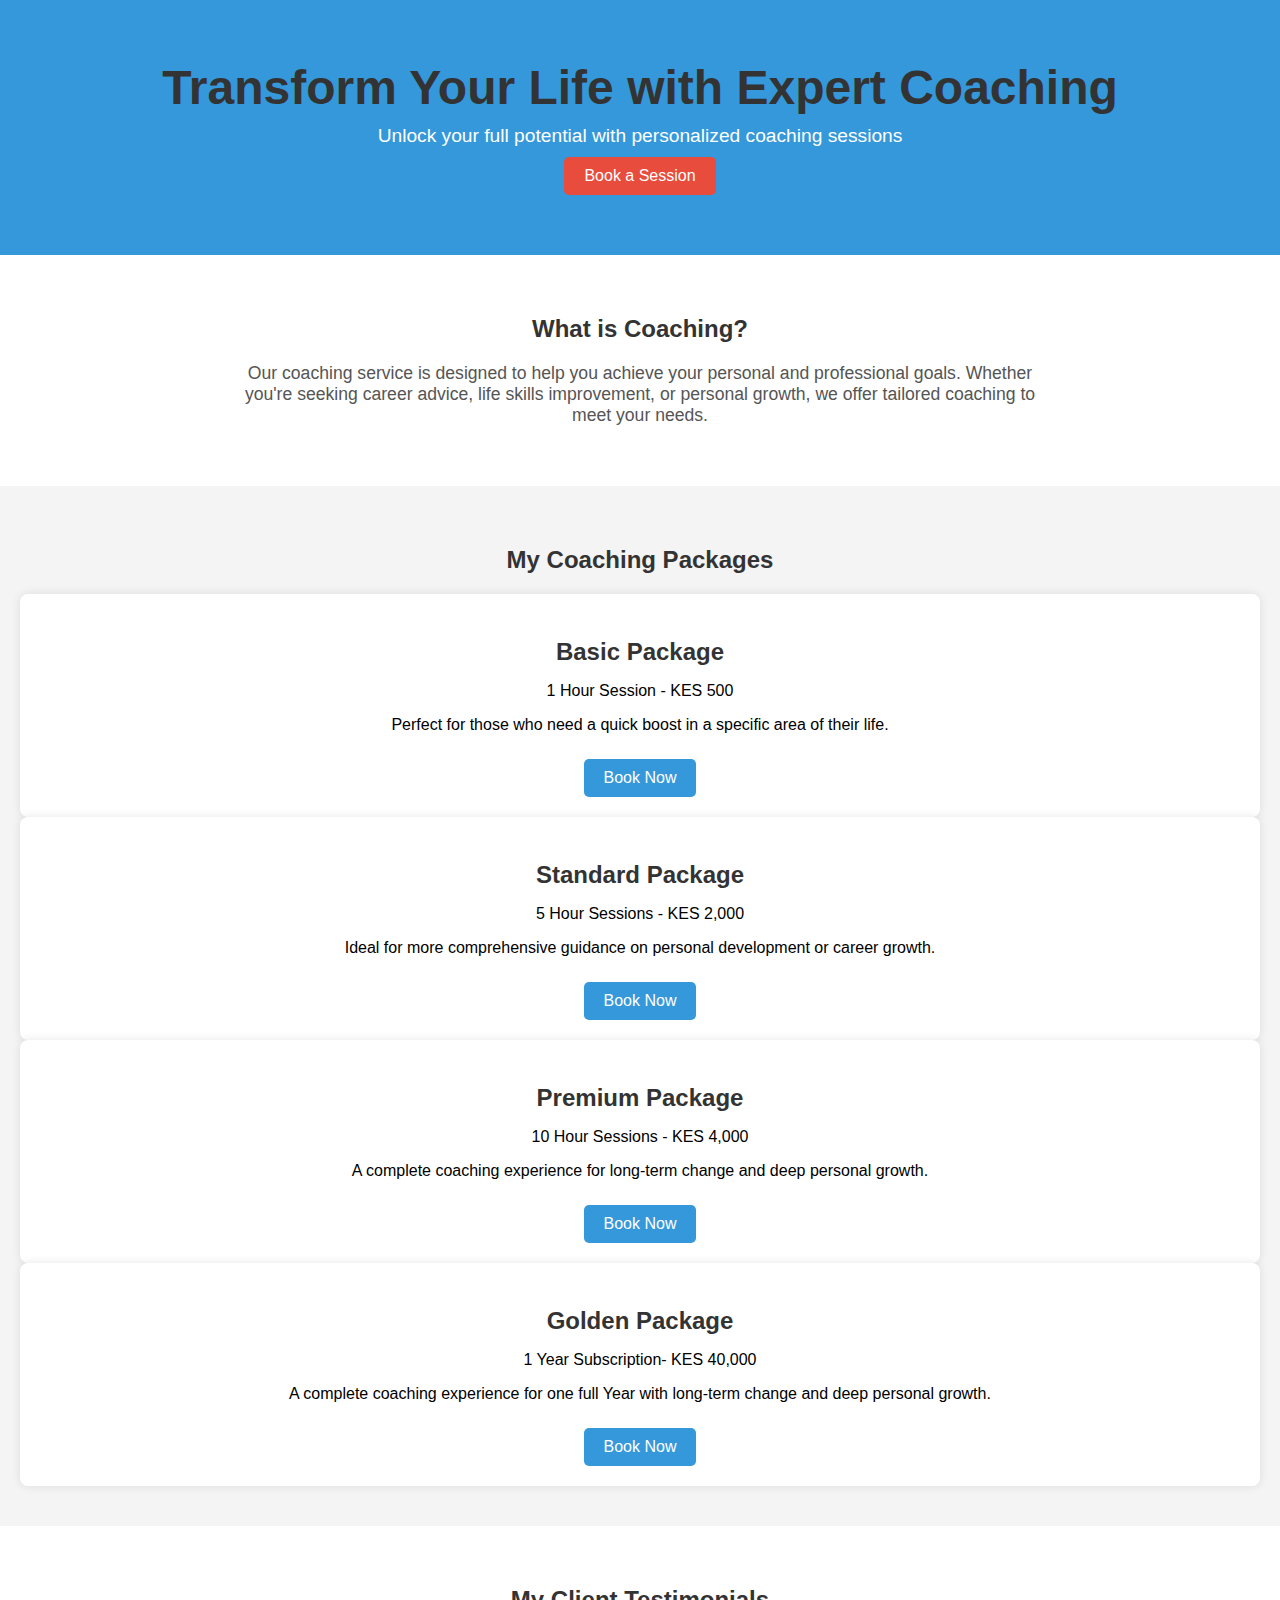
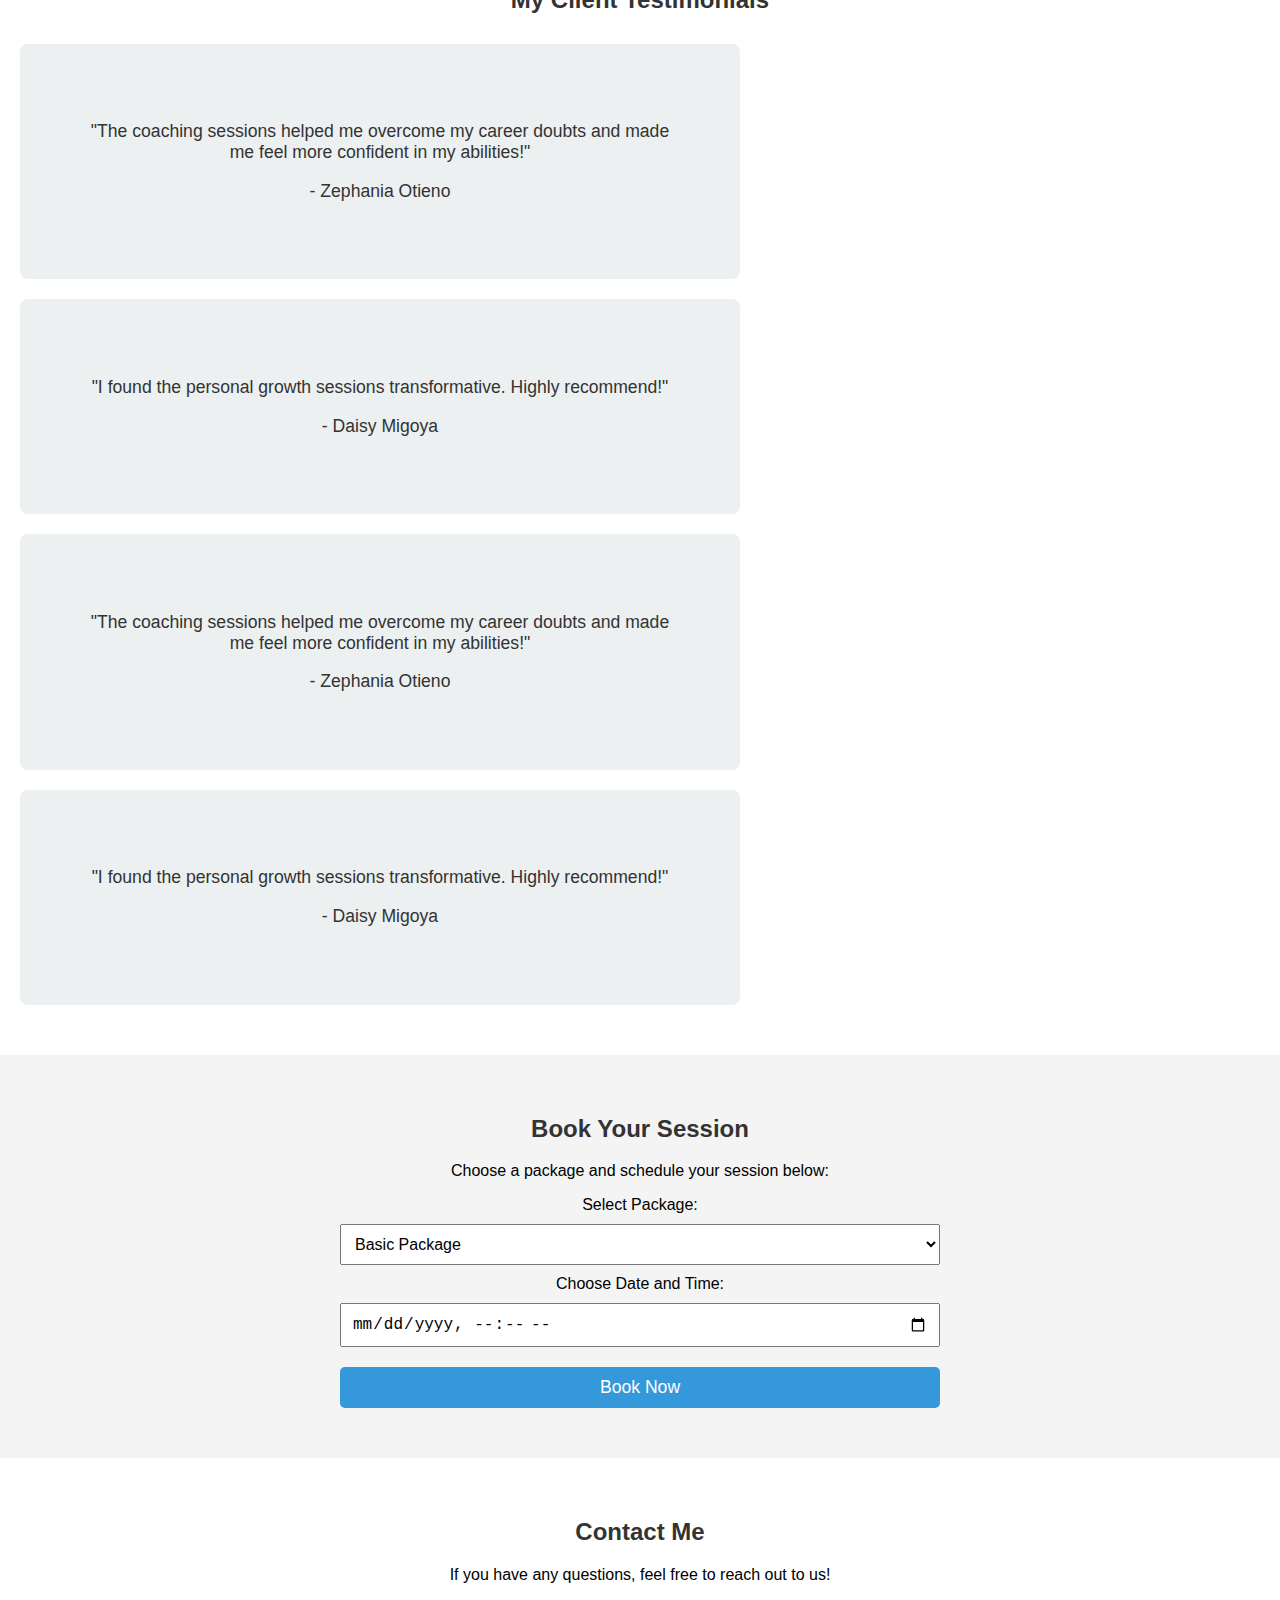
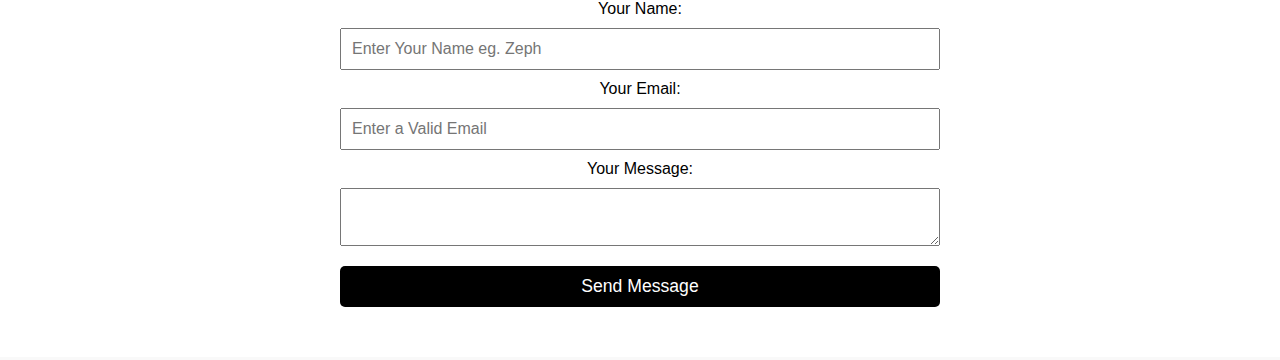
<file: MASINDE/assets/Cooaching.html>
<!DOCTYPE html>
<html lang="en">
<head>
    <meta charset="UTF-8">
    <meta name="viewport" content="width=device-width, initial-scale=1.0">
    <title>LIRU MASINDE</title>
    <link rel="stylesheet" href="css/Coaching.css">
</head>
<body>

    <!-- Header Section -->
    <header class="hero-section">
        <div class="hero-content">
            <h1>Transform Your Life with Expert Coaching</h1>
            <p>Unlock your full potential with personalized coaching sessions</p>
            <a href="#booking" class="cta-btn">Book a Session</a>
        </div>
    </header>

    <!-- About Coaching Section -->
    <section class="about-coaching">
        <h2>What is Coaching?</h2>
        <p>Our coaching service is designed to help you achieve your personal and professional goals. Whether you're seeking career advice, life skills improvement, or personal growth, we offer tailored coaching to meet your needs.</p>
    </section>

    <!-- Coaching Packages -->
    <section class="coaching-packages">
        <h2>My Coaching Packages</h2>
        <div class="package-grid">
            <div class="package-card">
                <h3>Basic Package</h3>
                <p>1 Hour Session - KES 500</p>
                <p>Perfect for those who need a quick boost in a specific area of their life.</p>
                <a href="#booking" class="cta-btn">Book Now</a>
            </div>
            <div class="package-card">
                <h3>Standard Package</h3>
                <p>5 Hour Sessions - KES 2,000</p>
                <p>Ideal for more comprehensive guidance on personal development or career growth.</p>
                <a href="#booking" class="cta-btn">Book Now</a>
            </div>
            <div class="package-card">
                <h3>Premium Package</h3>
                <p>10 Hour Sessions - KES 4,000</p>
                <p>A complete coaching experience for long-term change and deep personal growth.</p>
                <a href="#booking" class="cta-btn">Book Now</a>
            </div>
            <div class="package-card">
                <h3>Golden Package</h3>
                <p>1 Year Subscription- KES 40,000</p>
                <p>A complete coaching experience for one full Year with long-term change and deep personal growth.</p>
                <a href="#booking" class="cta-btn">Book Now</a>
            </div>
        </div>
    </section>

    <!-- Testimonials Section -->
    <section class="testimonials">
        <h2>My Client Testimonials</h2>
        <div class="testimonial-grid">
            <div class="testimonial">
                <p>"The coaching sessions helped me overcome my career doubts and made me feel more confident in my abilities!"</p>
                <p>- Zephania Otieno</p>
            </div>
            <div class="testimonial">
                <p>"I found the personal growth sessions transformative. Highly recommend!"</p>
                <p>- Daisy Migoya</p>
            </div>
            <div class="testimonial">
                <p>"The coaching sessions helped me overcome my career doubts and made me feel more confident in my abilities!"</p>
                <p>- Zephania Otieno</p>
            </div>
            <div class="testimonial">
                <p>"I found the personal growth sessions transformative. Highly recommend!"</p>
                <p>- Daisy Migoya</p>
            </div>
        </div>
    </section>

    <!-- Booking Section -->
    <section id="booking" class="booking">
        <h2>Book Your Session</h2>
        <p>Choose a package and schedule your session below:</p>
        <form id="booking-form">
            <label for="package">Select Package:</label>
            <select id="package" name="package">
                <option value="basic">Basic Package</option>
                <option value="standard">Standard Package</option>
                <option value="premium">Premium Package</option>
                <option value="premium">Golden Package</option>
            </select>
            <label for="date">Choose Date and Time:</label>
            <input type="datetime-local" id="date" name="date">
            <input type="submit" value="Book Now">
        </form>
    </section>

    <!-- Contact Section -->
    <section class="contact">
        <h2>Contact Me</h2>
        <p>If you have any questions, feel free to reach out to us!</p>
        <form id="contact-form">
            <label for="name">Your Name:</label>
            <input type="text" id="name" name="name" placeholder="Enter Your Name eg. Zeph" required>
            <label for="email">Your Email:</label>
            <input type="email" id="email" name="email" placeholder="Enter a Valid Email" required>
            <label for="message">Your Message:</label>
            <textarea id="message" name="message" required></textarea>
            <input type="submit"  value="Send Message">
        </form>
    </section>

    <script src="js/Coaching.js"></script>
</body>
</html>
</file>
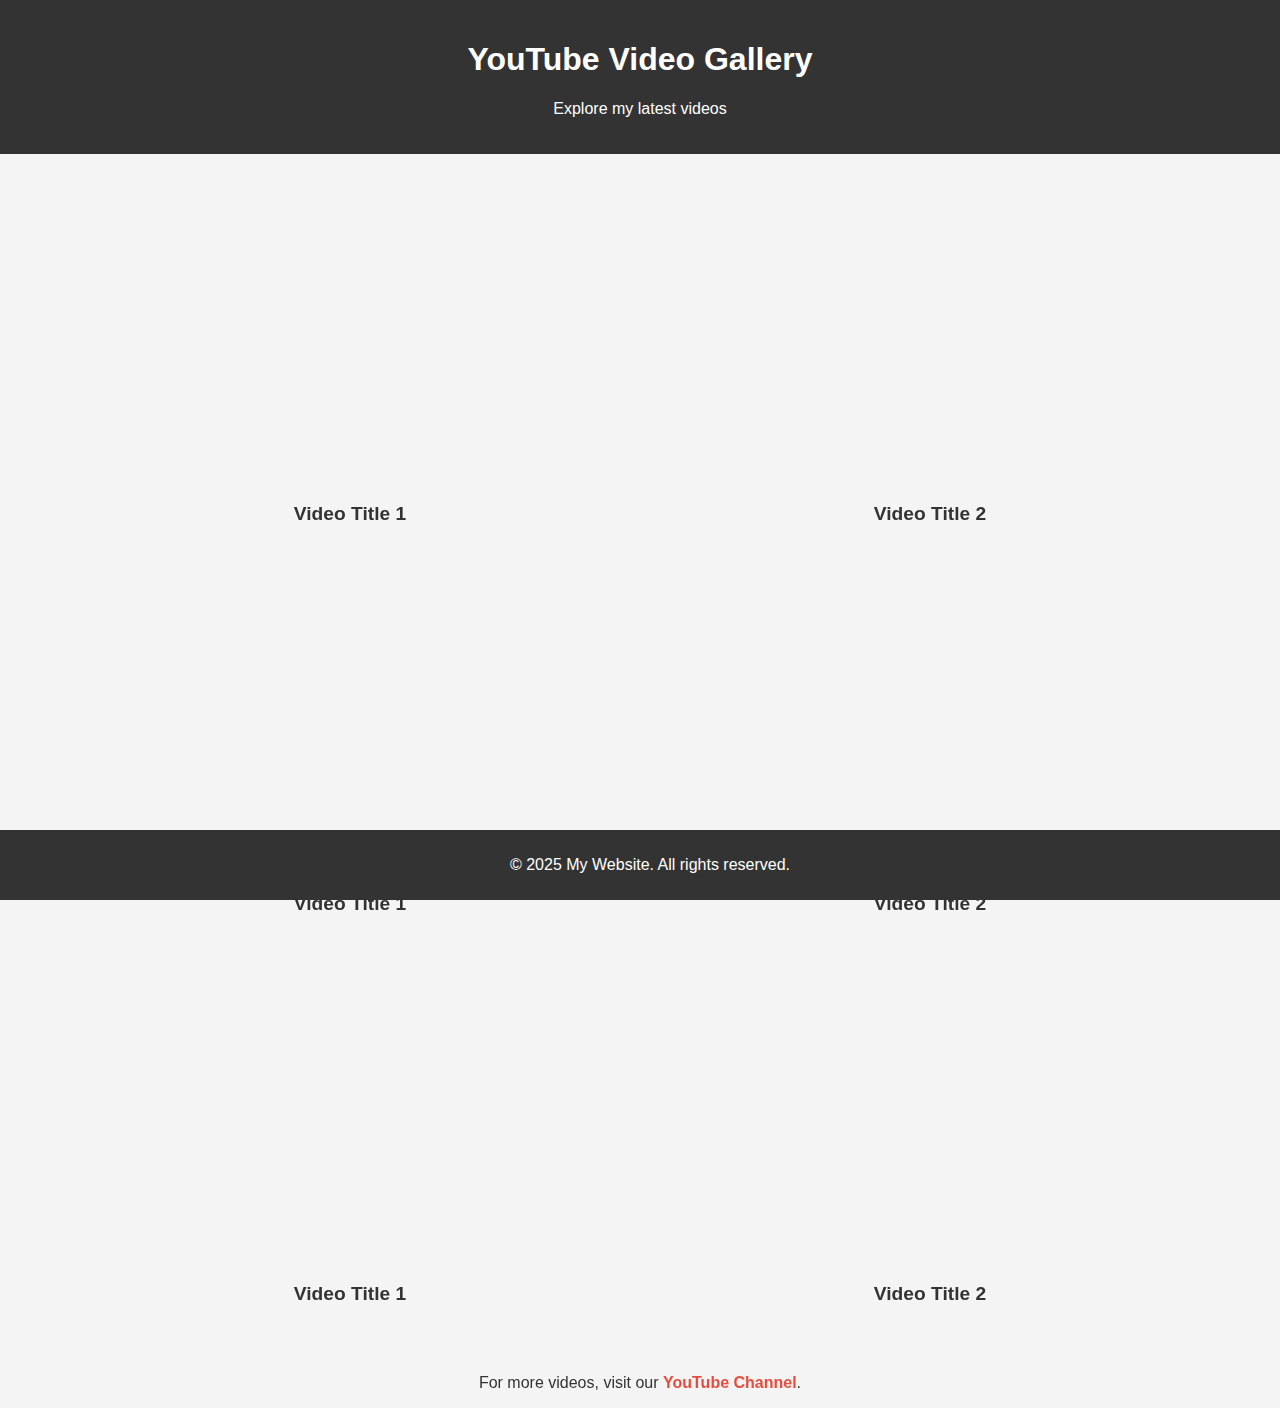
<file: MASINDE/assets/Youtube.html>
<!DOCTYPE html>
<html lang="en">
<head>
    <meta charset="UTF-8">
    <meta name="viewport" content="width=device-width, initial-scale=1.0">
    <title>LIRU MASINDE</title>
    <link rel="stylesheet" href="css/Youtube.css">
</head>
<body>
    <!-- Header -->
    <header>
        <h1>YouTube Video Gallery</h1>
        <p>Explore my latest videos</p>
    </header>

    <!-- YouTube Video Grid -->
    <div class="video-grid">
        <!-- Video 1 -->
        <div class="video-item">
            <iframe width="560" height="315" src="https://www.youtube.com/embed/VIDEO_ID1" frameborder="0" allowfullscreen></iframe>
            <h3>Video Title 1</h3>
        </div>

        <!-- Video 2 -->
        <div class="video-item">
            <iframe width="560" height="315" src="https://www.youtube.com/embed/VIDEO_ID2" frameborder="0" allowfullscreen></iframe>
            <h3>Video Title 2</h3>
        </div>
        <!-- Video 3 -->
        <div class="video-item">
            <iframe width="560" height="315" src="https://www.youtube.com/embed/VIDEO_ID1" frameborder="0" allowfullscreen></iframe>
            <h3>Video Title 1</h3>
        </div>

        <!-- Video 4 -->
        <div class="video-item">
            <iframe width="560" height="315" src="https://www.youtube.com/embed/VIDEO_ID2" frameborder="0" allowfullscreen></iframe>
            <h3>Video Title 2</h3>
        </div>
<!-- Video 5 -->
<div class="video-item">
    <iframe width="560" height="315" src="https://www.youtube.com/embed/VIDEO_ID1" frameborder="0" allowfullscreen></iframe>
    <h3>Video Title 1</h3>
</div>

<!-- Video 6-->
<div class="video-item">
    <iframe width="560" height="315" src="https://www.youtube.com/embed/VIDEO_ID2" frameborder="0" allowfullscreen></iframe>
    <h3>Video Title 2</h3>
</div>
        <!-- Add more videos as needed -->

    </div>

    <!-- YouTube Channel Link -->
    <div class="channel-link">
        <p>For more videos, visit our <a href="https://www.youtube.com/c/YOUR_CHANNEL_NAME" target="_blank">YouTube Channel</a>.</p>
    </div>

    <!-- Footer -->
    <footer>
        <p>&copy; 2025 My Website. All rights reserved.</p>
    </footer>

    <script src="js/Youtube.js"></script>
</body>
</html>
</file>
<file: MASINDE/assets/css/Coaching.css>
/* General Styling */
body {
    font-family: Arial, sans-serif;
    margin: 0;
    padding: 0;
    background-color: #f9f9f9;
}

h1, h2, h3 {
    color: #333;
}

/* Hero Section */
.hero-section {
    background-color: #3498db;
    color: white;
    padding: 60px 0;
    text-align: center;
}

.hero-content h1 {
    font-size: 3rem;
    margin: 0;
}

.hero-content p {
    font-size: 1.2rem;
    margin: 10px 0;
}

.cta-btn {
    background-color: #e74c3c;
    color: white;
    padding: 10px 20px;
    font-size: 1rem;
    text-decoration: none;
    border-radius: 5px;
    display: inline-block;
}

.cta-btn:hover {
    background-color: #c0392b;
}

/* About Coaching Section */
.about-coaching {
    padding: 40px 20px;
    background-color: #fff;
    text-align: center;
}

.about-coaching p {
    font-size: 1.1rem;
    color: #555;
    max-width: 800px;
    margin: 20px auto;
}

/* Coaching Packages */
.coaching-packages {
    padding: 40px 20px;
    background-color: #f4f4f4;
    text-align: center;
}

.package-grid {
    display: flexbox;
    grid-template-columns: repeat(auto-fill, minmax(300px, 1fr));
    gap: 20px;
}

.package-card {
    background-color: white;
    box-shadow: 0 0 10px rgba(0, 0, 0, 0.1);
    padding: 20px;
    border-radius: 8px;
    text-align: center;
}

.package-card h3 {
    font-size: 1.5rem;
    margin-bottom: 10px;
}

.package-card p {
    font-size: 1rem;
    margin-bottom: 15px;
}

.package-card .cta-btn {
    background-color: #3498db;
    margin-top: 10px;
}
.package-card .cta-btn :hover{
    color: red;
    background-color: red;
}

/* Testimonials Section */
.testimonials {
    padding: 40px 20px;
    background-color: #fff;
    text-align: center;
}

.testimonial-grid {
    display: grid;
    flex-direction: column;
    align-items: center;
}

.testimonial {
    background-color: #ecf0f1;
    padding: 60px;
    margin: 10px 0;
    border-radius: 8px;
    width: 80%;
    max-width: 600px;
}

.testimonial p {
    font-size: 1.1rem;
    color: #333;
}

/* Booking Section */
.booking {
    padding: 40px 20px;
    background-color: #f4f4f4;
    text-align: center;
}

.booking form {
    max-width: 600px;
    margin: 0 auto;
    display: flex;
    flex-direction: column;
}

.booking form input, .booking form select {
    padding: 10px;
    margin: 10px 0;
    font-size: 1rem;
}

.booking form input[type="submit"] {
    background-color: #3498db;
    color: white;
    cursor: pointer;
    font-size: 1.1rem;
    border: none;
    border-radius: 5px;
}

.booking form input[type="submit"]:hover {
    background-color: #2980b9;
}

/* Contact Section */
.contact {
    padding: 40px 20px;
    background-color: #fff;
    text-align: center;
}

.contact form {
    max-width: 600px;
    margin: 0 auto;
    display: flex;
    flex-direction: column;
}

.contact form input, .contact form textarea {
    padding: 10px;
    margin: 10px 0;
    font-size: 1rem;
}

.contact form input[type="submit"] {
    background-color: black;
    color: white;
    cursor: pointer;
    font-size: 1.1rem;
    border: none;
    border-radius: 5px;
}

.contact form input[type="submit"]:hover {
    background-color: #c0392b;
}
</file>
<file: MASINDE/assets/css/Youtube.css>
/* General styling */
body {
    font-family: Arial, sans-serif;
    background-color: #f4f4f4;
    color: #333;
    margin: 0;
    padding: 0;
}

/* Header styling */
header {
    background-color: #333;
    color: white;
    text-align: center;
    padding: 20px;
}

/* Video grid styling */
.video-grid {
    display: flex;
    flex-wrap: wrap;
    justify-content: center;
    gap: 20px;
    padding: 20px;
}

/* Video item styling */
.video-item {
    width: 100%;
    max-width: 560px;
    text-align: center;
}

/* Video title styling */
.video-item h3 {
    font-size: 1.2rem;
    color: #333;
    margin-top: 10px;
}

/* Channel link styling */
.channel-link {
    text-align: center;
    margin-top: 30px;
}

.channel-link a {
    color: #e74c3c;
    font-weight: bold;
    text-decoration: none;
}

.channel-link a:hover {
    text-decoration: underline;
}

/* Footer styling */
footer {
    background-color: #333;
    color: white;
    text-align: center;
    padding: 10px;
    position: fixed;
    bottom: 0;
    width: 100%;
}
</file>
